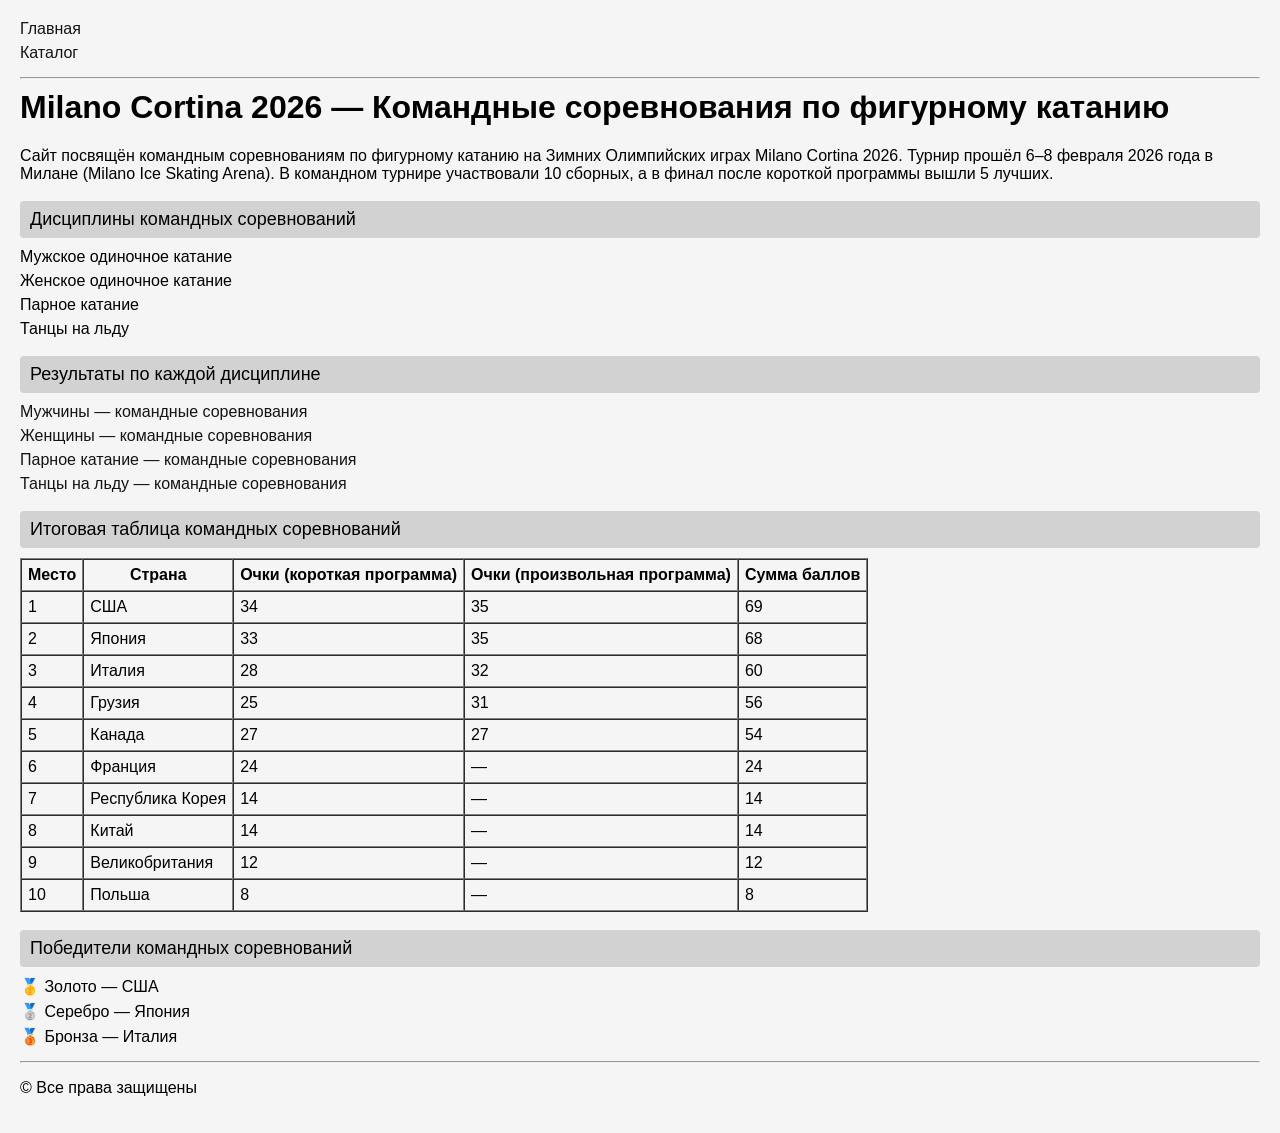
<file: index.html>
<!DOCTYPE html>
<html lang="ru">
<head>
    <meta charset="UTF-8">
    <meta name="viewport" content="width=device-width, initial-scale=1.0">
    <title>Milano Cortina 2026 - Командные соревнования по фигурному катанию</title>
    <link rel="stylesheet" href="style.css">
</head>
    <body>


    <ul>
        <li><a href="index.html">Главная</a></li>
        <li><a href="catalog.html">Каталог</a></li>
    </ul>

    <hr>

    <h1>Milano Cortina 2026 — Командные соревнования по фигурному катанию</h1>


    <p>
        Сайт посвящён командным соревнованиям по фигурному катанию на Зимних Олимпийских играх Milano Cortina 2026.
        Турнир прошёл 6–8 февраля 2026 года в Милане (Milano Ice Skating Arena). В командном турнире участвовали 10 сборных,
        а в финал после короткой программы вышли 5 лучших.
    </p>


    <h2>Дисциплины командных соревнований</h2>

    <ul>
        <li>Мужское одиночное катание</li>
        <li>Женское одиночное катание</li>
        <li>Парное катание</li>
        <li>Танцы на льду</li>
    </ul>


    <h2>Результаты по каждой дисциплине</h2>

    <ul>
    <li>
        <a href="men.html">Мужчины — командные соревнования</a>
    </li>
    <li>
        <a href="women.html">Женщины — командные соревнования</a>
    </li>
    <li>
        <a href="sport_pairs.html">Парное катание — командные соревнования</a>
    </li>
    <li>
        <a href="dances_pairs.html">Танцы на льду — командные соревнования</a>
    </li>
    </ul>


    <h2>Итоговая таблица командных соревнований</h2>
    <table border="1" cellspacing="0" cellpadding="6">
        <thead>
            <tr>
                <th>Место</th>
                <th>Страна</th>
                <th>Очки (короткая программа)</th>
                <th>Очки (произвольная программа)</th>
                <th>Сумма баллов</th>
            </tr>
        </thead>
        <tbody>
            <tr><td>1</td><td>США</td><td>34</td><td>35</td><td>69</td></tr>
            <tr><td>2</td><td>Япония</td><td>33</td><td>35</td><td>68</td></tr>
            <tr><td>3</td><td>Италия</td><td>28</td><td>32</td><td>60</td></tr>
            <tr><td>4</td><td>Грузия</td><td>25</td><td>31</td><td>56</td></tr>
            <tr><td>5</td><td>Канада</td><td>27</td><td>27</td><td>54</td></tr>
            <tr><td>6</td><td>Франция</td><td>24</td><td>—</td><td>24</td></tr>
            <tr><td>7</td><td>Республика Корея</td><td>14</td><td>—</td><td>14</td></tr>
            <tr><td>8</td><td>Китай</td><td>14</td><td>—</td><td>14</td></tr>
            <tr><td>9</td><td>Великобритания</td><td>12</td><td>—</td><td>12</td></tr>
            <tr><td>10</td><td>Польша</td><td>8</td><td>—</td><td>8</td></tr>
        </tbody>
    </table>

    <h2>Победители командных соревнований</h2>
    <ul>
        <li>🥇 Золото — США</li>
        <li>🥈 Серебро — Япония</li>
        <li>🥉 Бронза — Италия</li>
    </ul>


<hr>
<p>© Все права защищены</p>


</body>
</html>
</file>
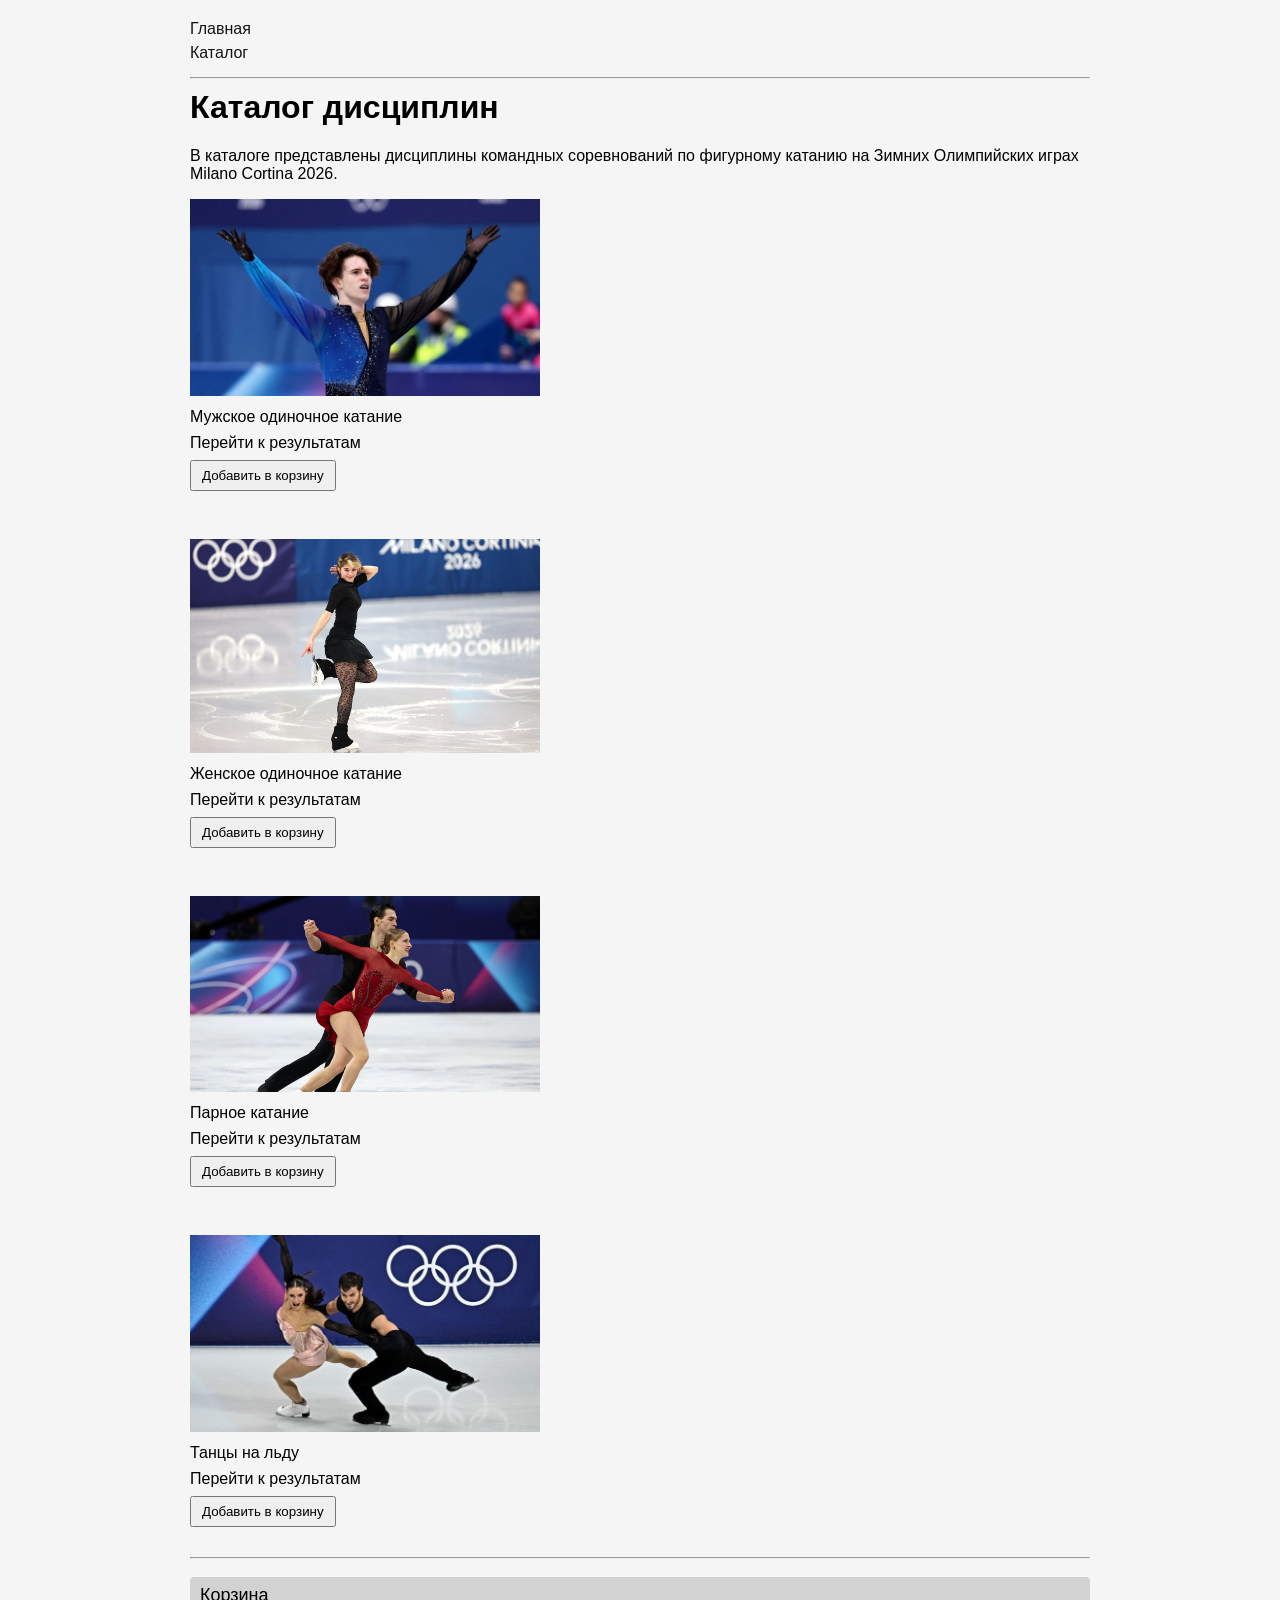
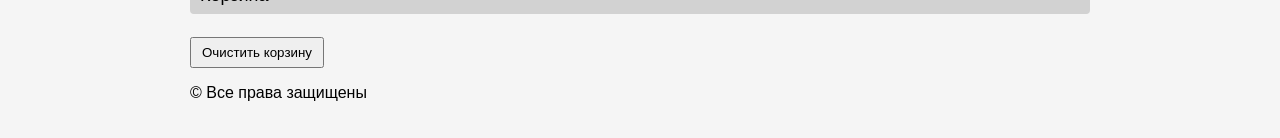
<file: catalog.html>
<!DOCTYPE html>
<html lang="ru">
<head>
    <meta charset="UTF-8">
    <meta name="viewport" content="width=device-width, initial-scale=1.0">
    <title>Каталог — Milano Cortina 2026</title>
    <link rel="stylesheet" href="style.css">
</head>
<body>
    <div class="container">

        <!-- Меню сайта -->
        <ul>
            <li><a href="index.html">Главная</a></li>
            <li><a href="catalog.html">Каталог</a></li>
        </ul>

        <hr>

        <h1>Каталог дисциплин</h1>

        <p>
            В каталоге представлены дисциплины командных соревнований по фигурному катанию
            на Зимних Олимпийских играх Milano Cortina 2026.
        </p>

        <!-- Мужчины -->
        <div class="catalog-item">
            <a href="img/men.jpg" target="_blank">
                <img src="img/men.jpg" alt="Мужское одиночное катание" width="350">
            </a>
            <p>Мужское одиночное катание</p>
            <a href="men.html">Перейти к результатам</a>
            <br>
            <button onclick="addToCart('Мужское одиночное катание')">Добавить в корзину</button>
        </div>

        <br>

        <!-- Женщины -->
        <div class="catalog-item">
            <a href="img/women.webp" target="_blank">
                <img src="img/women.webp" alt="Женское одиночное катание" width="350">
            </a>
            <p>Женское одиночное катание</p>
            <a href="women.html">Перейти к результатам</a>
            <br>
            <button onclick="addToCart('Женское одиночное катание')">Добавить в корзину</button>
        </div>

        <br>

        <!-- Спортивные пары -->
        <div class="catalog-item">
            <a href="img/sportpairs.avif" target="_blank">
                <img src="img/sportpairs.avif" alt="Парное катание" width="350">
            </a>
            <p>Парное катание</p>
            <a href="sport_pairs.html">Перейти к результатам</a>
            <br>
            <button onclick="addToCart('Парное катание')">Добавить в корзину</button>
        </div>

        <br>

        <!-- Танцы на льду -->
        <div class="catalog-item">
            <a href="img/dancepairs.jpg" target="_blank">
                <img src="img/dancepairs.jpg" alt="Танцы на льду" width="350">
            </a>
            <p>Танцы на льду</p>
            <a href="dances_pairs.html">Перейти к результатам</a>
            <br>
            <button onclick="addToCart('Танцы на льду')">Добавить в корзину</button>
        </div>

        <hr>

        <h2>Корзина</h2>
        <ul id="cart"></ul>
        <button onclick="clearCart()">Очистить корзину</button>

        <!-- Подвал -->
        <p>© Все права защищены</p>
    </div>

    <script src="script.js"></script>
</body>
</html>
</file>
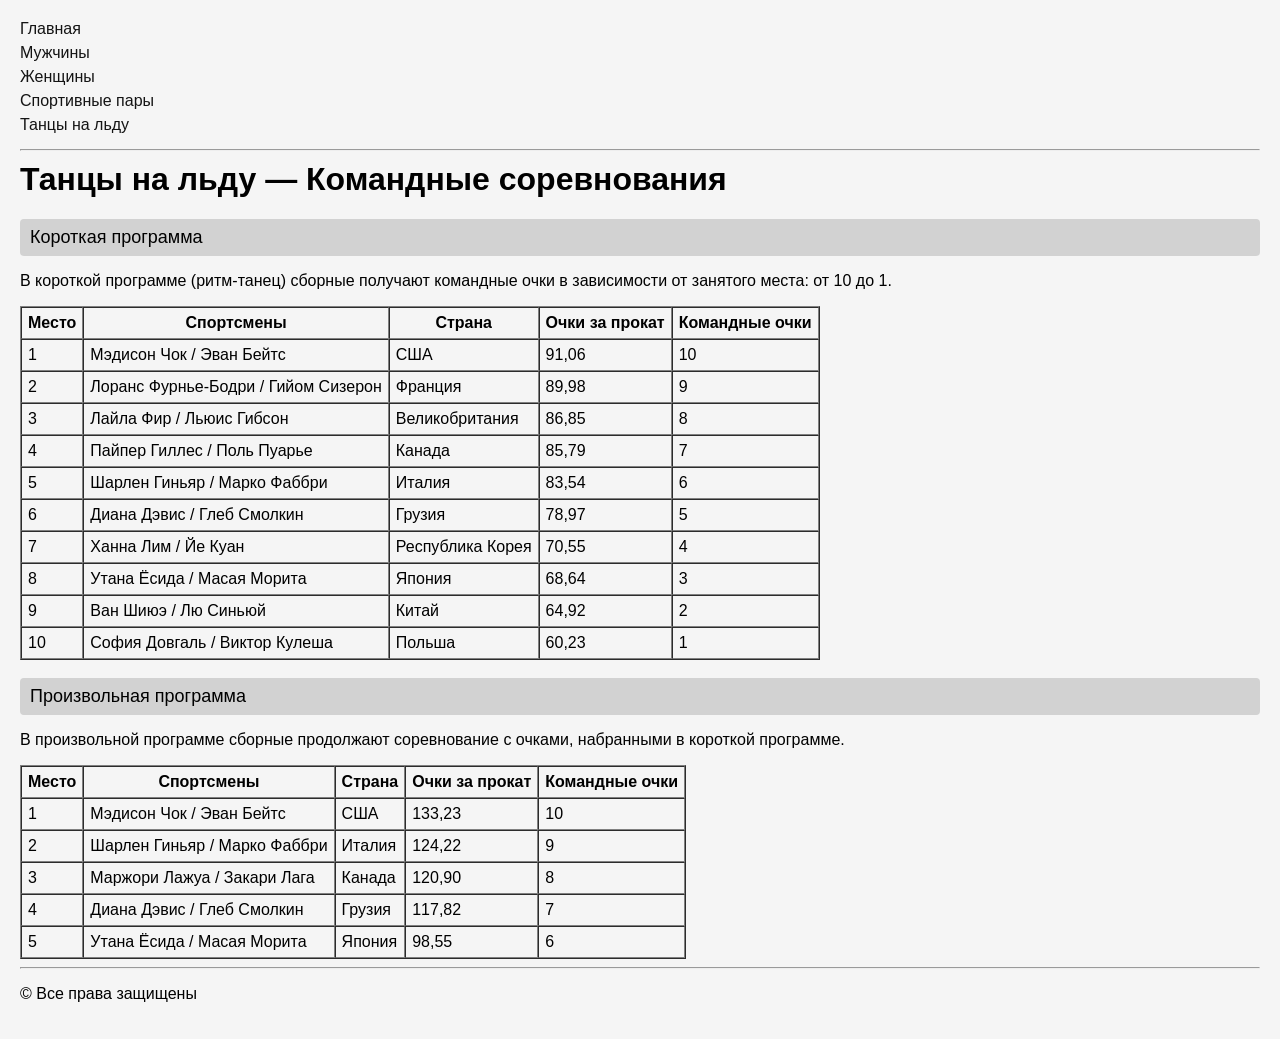
<file: dances_pairs.html>
<!DOCTYPE html>
<html lang="ru">
<head>
  <meta charset="UTF-8">
  <meta name="viewport" content="width=device-width, initial-scale=1.0">
  <title>Milano Cortina 2026 — Танцы на льду (Командный турнир)</title>
  <link rel="stylesheet" href="style.css">
</head>
  <body>

    <!-- Меню -->
    <ul>
      <li><a href="index.html">Главная</a></li>
      <li><a href="men.html">Мужчины</a></li>
      <li><a href="women.html">Женщины</a></li>
      <li><a href="sport_pairs.html">Спортивные пары</a></li>
      <li><a href="dances_pairs.html">Танцы на льду</a></li>
    </ul>

    <hr>

    <h1>Танцы на льду — Командные соревнования</h1>

    <h2>Короткая программа</h2>
    <p>
      В короткой программе (ритм-танец) сборные получают командные очки
      в зависимости от занятого места: от 10 до 1.
    </p>

    <table border="1" cellspacing="0" cellpadding="6">
      <thead>
        <tr>
          <th>Место</th>
          <th>Спортсмены</th>
          <th>Страна</th>
          <th>Очки за прокат</th>
          <th>Командные очки</th>
        </tr>
      </thead>
      <tbody>
        <tr><td>1</td><td>Мэдисон Чок / Эван Бейтс</td><td>США</td><td>91,06</td><td>10</td></tr>
        <tr><td>2</td><td>Лоранс Фурнье-Бодри / Гийом Сизерон</td><td>Франция</td><td>89,98</td><td>9</td></tr>
        <tr><td>3</td><td>Лайла Фир / Льюис Гибсон</td><td>Великобритания</td><td>86,85</td><td>8</td></tr>
        <tr><td>4</td><td>Пайпер Гиллес / Поль Пуарье</td><td>Канада</td><td>85,79</td><td>7</td></tr>
        <tr><td>5</td><td>Шарлен Гиньяр / Марко Фаббри</td><td>Италия</td><td>83,54</td><td>6</td></tr>
        <tr><td>6</td><td>Диана Дэвис / Глеб Смолкин</td><td>Грузия</td><td>78,97</td><td>5</td></tr>
        <tr><td>7</td><td>Ханна Лим / Йе Куан</td><td>Республика Корея</td><td>70,55</td><td>4</td></tr>
        <tr><td>8</td><td>Утана Ёсида / Масая Морита</td><td>Япония</td><td>68,64</td><td>3</td></tr>
        <tr><td>9</td><td>Ван Шиюэ / Лю Синьюй</td><td>Китай</td><td>64,92</td><td>2</td></tr>
        <tr><td>10</td><td>София Довгаль / Виктор Кулеша</td><td>Польша</td><td>60,23</td><td>1</td></tr>
      </tbody>
    </table>

    <h2>Произвольная программа</h2>
    <p>
      В произвольной программе сборные продолжают соревнование
      с очками, набранными в короткой программе.
    </p>

    <table border="1" cellspacing="0" cellpadding="6">
      <thead>
        <tr>
          <th>Место</th>
          <th>Спортсмены</th>
          <th>Страна</th>
          <th>Очки за прокат</th>
          <th>Командные очки</th>
        </tr>
      </thead>
      <tbody>
        <tr><td>1</td><td>Мэдисон Чок / Эван Бейтс</td><td>США</td><td>133,23</td><td>10</td></tr>
        <tr><td>2</td><td>Шарлен Гиньяр / Марко Фаббри</td><td>Италия</td><td>124,22</td><td>9</td></tr>
        <tr><td>3</td><td>Маржори Лажуа / Закари Лага</td><td>Канада</td><td>120,90</td><td>8</td></tr>
        <tr><td>4</td><td>Диана Дэвис / Глеб Смолкин</td><td>Грузия</td><td>117,82</td><td>7</td></tr>
        <tr><td>5</td><td>Утана Ёсида / Масая Морита</td><td>Япония</td><td>98,55</td><td>6</td></tr>
      </tbody>
    </table>

    <hr>
  <p>© Все права защищены</p>
  </body>
</html>
</file>
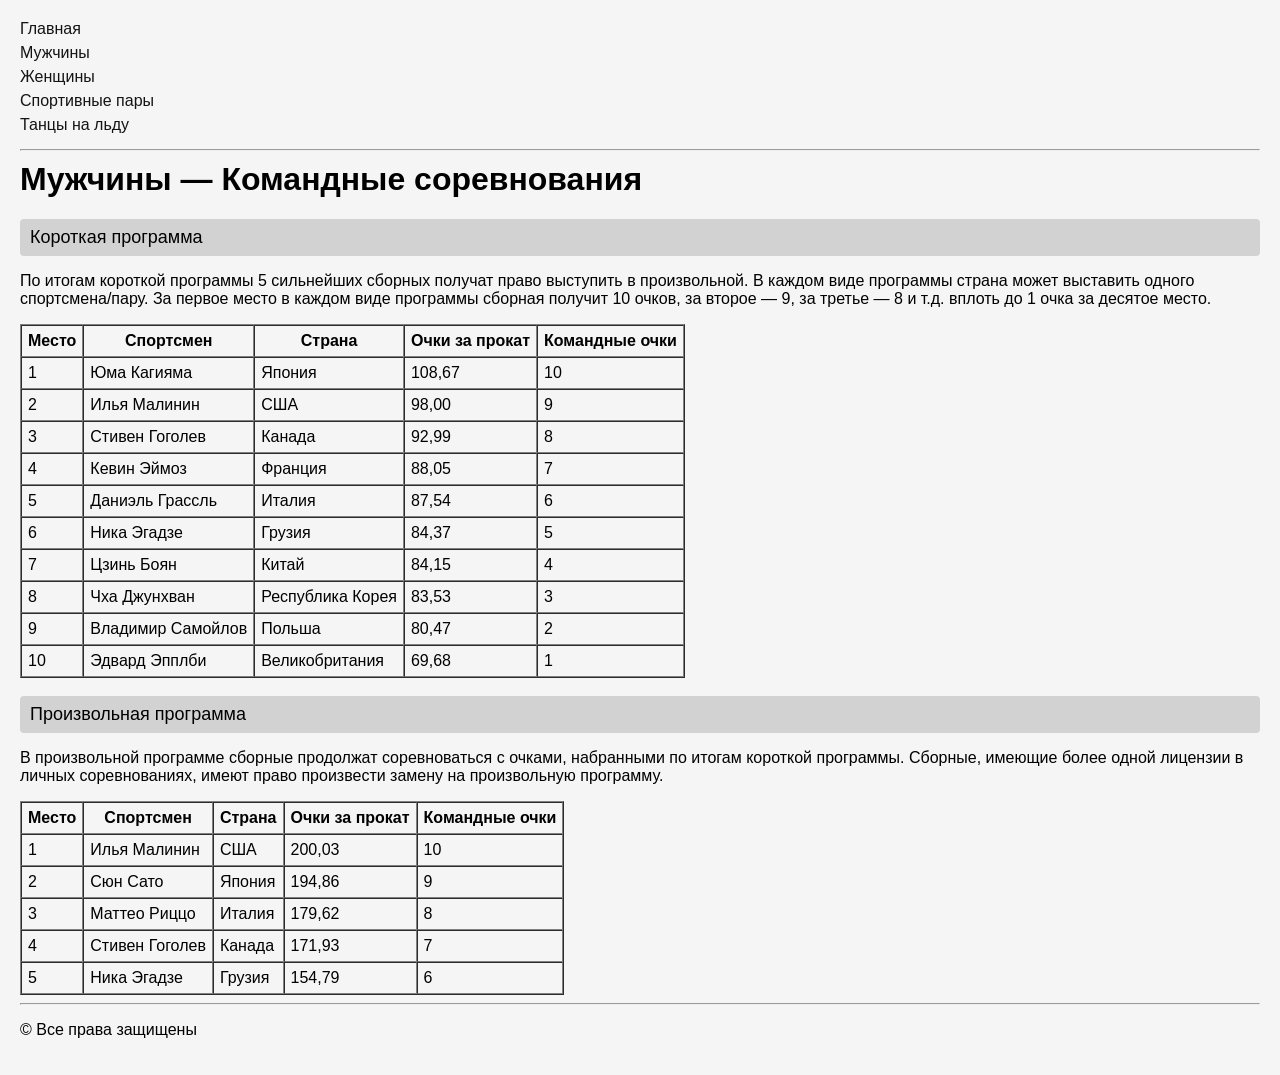
<file: men.html>
<!DOCTYPE html>
<html lang="ru">
<head>
  <meta charset="UTF-8">
  <meta name="viewport" content="width=device-width, initial-scale=1.0">
  <title>Milano Cortina 2026 — Мужчины (Командный турнир)</title>
  <link rel="stylesheet" href="style.css">
</head>
<body>

  
<ul>
    <li><a href="index.html">Главная</a></li>
    <li><a href="men.html">Мужчины</a></li>
    <li><a href="women.html">Женщины</a></li>
    <li><a href="sport_pairs.html">Спортивные пары</a></li>
    <li><a href="dances_pairs.html">Танцы на льду</a></li>
  </ul>

  <hr>

  <h1>Мужчины — Командные соревнования</h1>

  <h2>Короткая программа</h2>
  <p>
    По итогам короткой программы 5 сильнейших сборных получат право выступить в произвольной.
    В каждом виде программы страна может выставить одного спортсмена/пару.
    За первое место в каждом виде программы сборная получит 10 очков, за второе — 9, за третье — 8 и т.д.
    вплоть до 1 очка за десятое место.
  </p>

  <table border="1" cellspacing="0" cellpadding="6">
  <thead>
    <tr>
      <th>Место</th>
      <th>Спортсмен</th>
      <th>Страна</th>
      <th>Очки за прокат</th>
      <th>Командные очки</th>
    </tr>
  </thead>
  <tbody>
    <tr><td>1</td><td>Юма Кагияма</td><td>Япония</td><td>108,67</td><td>10</td></tr>
    <tr><td>2</td><td>Илья Малинин</td><td>США</td><td>98,00</td><td>9</td></tr>
    <tr><td>3</td><td>Стивен Гоголев</td><td>Канада</td><td>92,99</td><td>8</td></tr>
    <tr><td>4</td><td>Кевин Эймоз</td><td>Франция</td><td>88,05</td><td>7</td></tr>
    <tr><td>5</td><td>Даниэль Грассль</td><td>Италия</td><td>87,54</td><td>6</td></tr>
    <tr><td>6</td><td>Ника Эгадзе</td><td>Грузия</td><td>84,37</td><td>5</td></tr>
    <tr><td>7</td><td>Цзинь Боян</td><td>Китай</td><td>84,15</td><td>4</td></tr>
    <tr><td>8</td><td>Чха Джунхван</td><td>Республика Корея</td><td>83,53</td><td>3</td></tr>
    <tr><td>9</td><td>Владимир Самойлов</td><td>Польша</td><td>80,47</td><td>2</td></tr>
    <tr><td>10</td><td>Эдвард Эпплби</td><td>Великобритания</td><td>69,68</td><td>1</td></tr>
  </tbody>
</table>


  <h2>Произвольная программа</h2>
  <p>
    В произвольной программе сборные продолжат соревноваться с очками, набранными по итогам короткой программы.
    Сборные, имеющие более одной лицензии в личных соревнованиях, имеют право произвести замену на произвольную программу.
  </p>

  <table border="1" cellspacing="0" cellpadding="6">
  <thead>
    <tr>
      <th>Место</th>
      <th>Спортсмен</th>
      <th>Страна</th>
      <th>Очки за прокат</th>
      <th>Командные очки</th>
    </tr>
  </thead>
  <tbody>
    <tr><td>1</td><td>Илья Малинин</td><td>США</td><td>200,03</td><td>10</td></tr>
    <tr><td>2</td><td>Сюн Сато</td><td>Япония</td><td>194,86</td><td>9</td></tr>
    <tr><td>3</td><td>Маттео Риццо</td><td>Италия</td><td>179,62</td><td>8</td></tr>
    <tr><td>4</td><td>Стивен Гоголев</td><td>Канада</td><td>171,93</td><td>7</td></tr>
    <tr><td>5</td><td>Ника Эгадзе</td><td>Грузия</td><td>154,79</td><td>6</td></tr>
  </tbody>
</table>


  <hr>
<p>© Все права защищены</p>
</body>
</html>
</file>
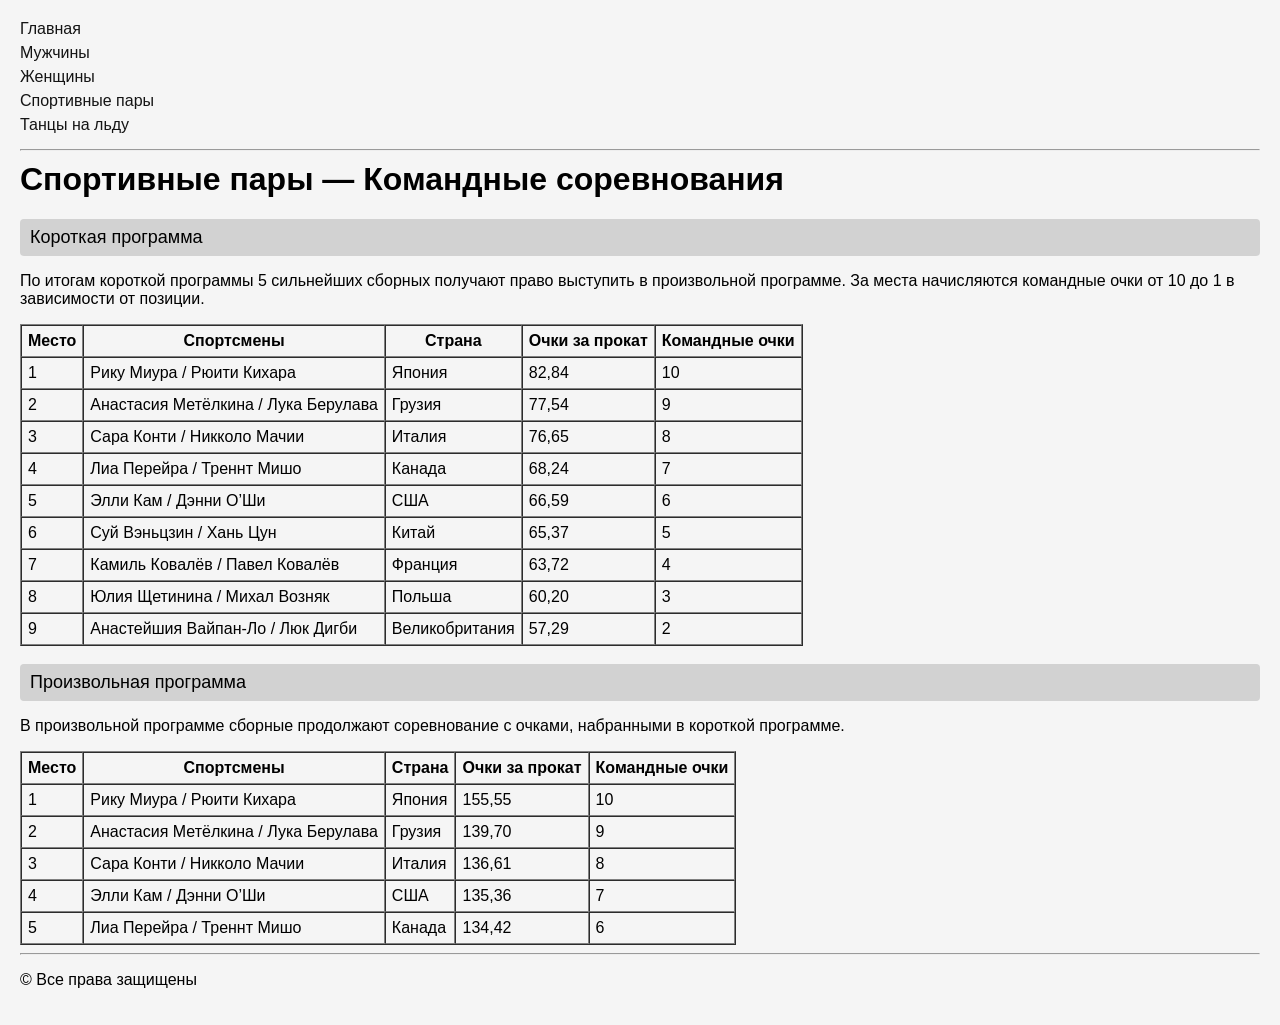
<file: sport_pairs.html>
<!DOCTYPE html>
<html lang="ru">
<head>
  <meta charset="UTF-8">
  <meta name="viewport" content="width=device-width, initial-scale=1.0">
  <title>Milano Cortina 2026 — Спортивные пары (Командный турнир)</title>
  <link rel="stylesheet" href="style.css">
</head>
<body>


<ul>
    <li><a href="index.html">Главная</a></li>
    <li><a href="men.html">Мужчины</a></li>
    <li><a href="women.html">Женщины</a></li>
    <li><a href="sport_pairs.html">Спортивные пары</a></li>
    <li><a href="dances_pairs.html">Танцы на льду</a></li>
  </ul>

  <hr>

  <h1>Спортивные пары — Командные соревнования</h1>

  <h2>Короткая программа</h2>
  <p>
    По итогам короткой программы 5 сильнейших сборных получают право выступить
    в произвольной программе. За места начисляются командные очки
    от 10 до 1 в зависимости от позиции.
  </p>

  <table border="1" cellspacing="0" cellpadding="6">
    <thead>
      <tr>
        <th>Место</th>
        <th>Спортсмены</th>
        <th>Страна</th>
        <th>Очки за прокат</th>
        <th>Командные очки</th>
      </tr>
    </thead>
    <tbody>
      <tr><td>1</td><td>Рику Миура / Рюити Кихара</td><td>Япония</td><td>82,84</td><td>10</td></tr>
      <tr><td>2</td><td>Анастасия Метёлкина / Лука Берулава</td><td>Грузия</td><td>77,54</td><td>9</td></tr>
      <tr><td>3</td><td>Сара Конти / Никколо Мачии</td><td>Италия</td><td>76,65</td><td>8</td></tr>
      <tr><td>4</td><td>Лиа Перейра / Треннт Мишо</td><td>Канада</td><td>68,24</td><td>7</td></tr>
      <tr><td>5</td><td>Элли Кам / Дэнни О’Ши</td><td>США</td><td>66,59</td><td>6</td></tr>
      <tr><td>6</td><td>Суй Вэньцзин / Хань Цун</td><td>Китай</td><td>65,37</td><td>5</td></tr>
      <tr><td>7</td><td>Камиль Ковалёв / Павел Ковалёв</td><td>Франция</td><td>63,72</td><td>4</td></tr>
      <tr><td>8</td><td>Юлия Щетинина / Михал Возняк</td><td>Польша</td><td>60,20</td><td>3</td></tr>
      <tr><td>9</td><td>Анастейшия Вайпан-Ло / Люк Дигби</td><td>Великобритания</td><td>57,29</td><td>2</td></tr>
    </tbody>
  </table>

  <h2>Произвольная программа</h2>
  <p>
    В произвольной программе сборные продолжают соревнование
    с очками, набранными в короткой программе.
  </p>

  <table border="1" cellspacing="0" cellpadding="6">
    <thead>
      <tr>
        <th>Место</th>
        <th>Спортсмены</th>
        <th>Страна</th>
        <th>Очки за прокат</th>
        <th>Командные очки</th>
      </tr>
    </thead>
    <tbody>
      <tr><td>1</td><td>Рику Миура / Рюити Кихара</td><td>Япония</td><td>155,55</td><td>10</td></tr>
      <tr><td>2</td><td>Анастасия Метёлкина / Лука Берулава</td><td>Грузия</td><td>139,70</td><td>9</td></tr>
      <tr><td>3</td><td>Сара Конти / Никколо Мачии</td><td>Италия</td><td>136,61</td><td>8</td></tr>
      <tr><td>4</td><td>Элли Кам / Дэнни О’Ши</td><td>США</td><td>135,36</td><td>7</td></tr>
      <tr><td>5</td><td>Лиа Перейра / Треннт Мишо</td><td>Канада</td><td>134,42</td><td>6</td></tr>
    </tbody>
  </table>

  <hr>
<p>© Все права защищены</p>
</body>
</html>
</file>
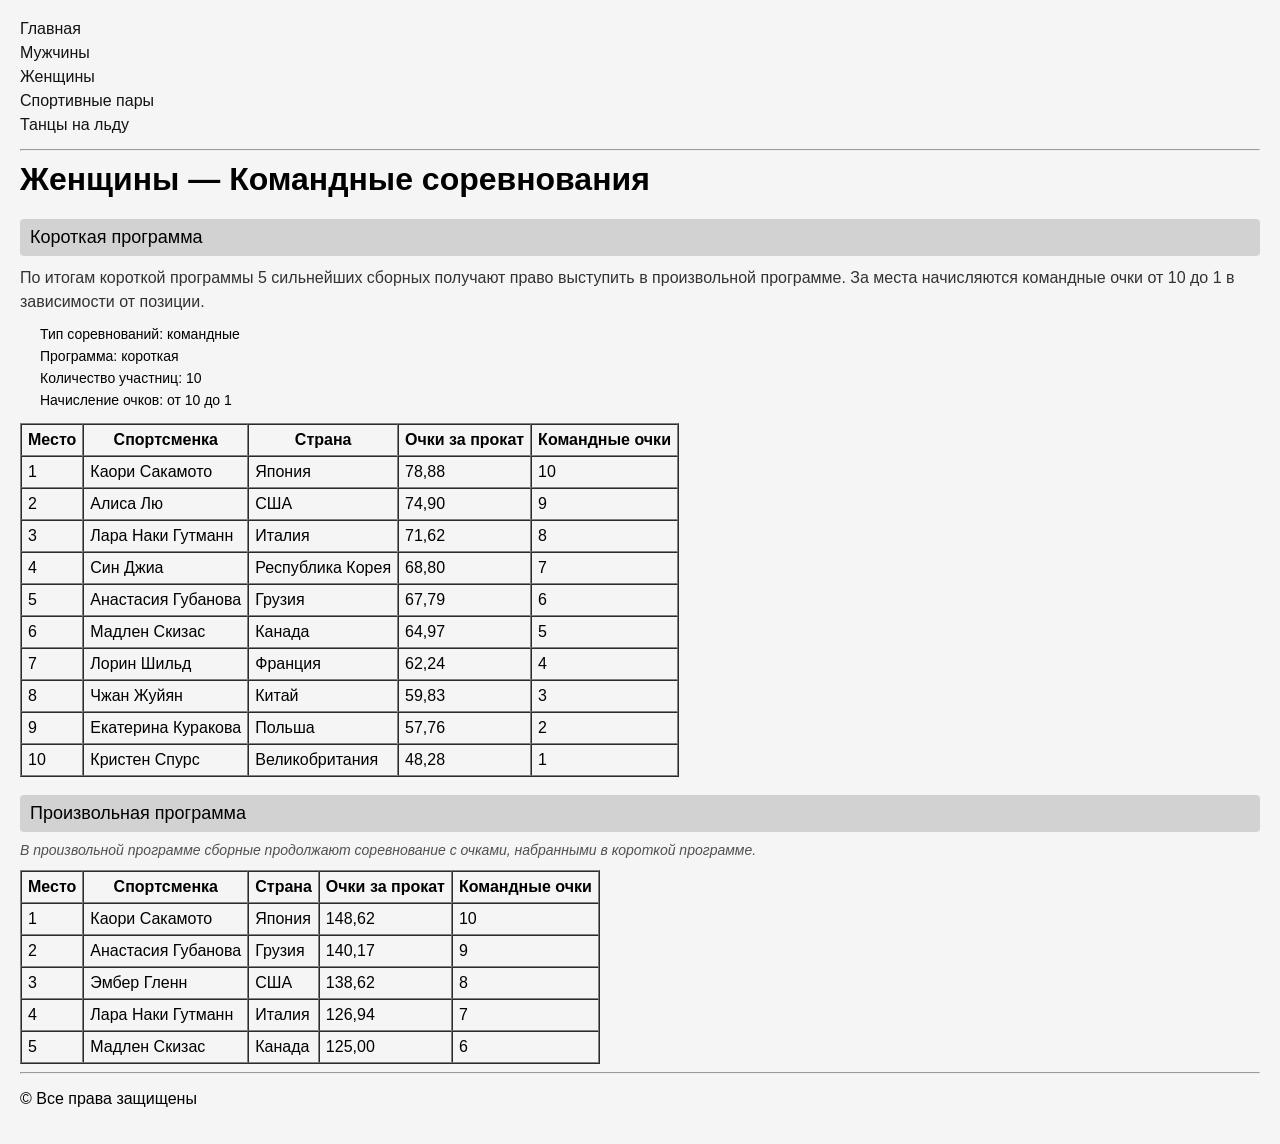
<file: women.html>
<!DOCTYPE html>
<html lang="ru">
<head>
  <link rel="stylesheet" href="style.css">
  <meta charset="UTF-8">
  <meta name="viewport" content="width=device-width, initial-scale=1.0">
  <title>Milano Cortina 2026 — Женщины (Командный турнир)</title>
</head>
<body>


<ul>
    <li><a href="index.html">Главная</a></li>
    <li><a href="men.html">Мужчины</a></li>
    <li><a href="women.html">Женщины</a></li>
    <li><a href="sport_pairs.html">Спортивные пары</a></li>
    <li><a href="dances_pairs.html">Танцы на льду</a></li>
  </ul>

  <hr>

  <h1>Женщины — Командные соревнования</h1>

  <h2>Короткая программа</h2>
  <p class="full-description">
    По итогам короткой программы 5 сильнейших сборных получают право выступить
    в произвольной программе. За места начисляются командные очки
    от 10 до 1 в зависимости от позиции.
  </p>

  <ul class="characteristics">
    <li>Тип соревнований: командные</li>
    <li>Программа: короткая</li>
    <li>Количество участниц: 10</li>
    <li>Начисление очков: от 10 до 1</li>
  </ul>

  <table border="1" cellspacing="0" cellpadding="6">
    <thead>
      <tr>
        <th>Место</th>
        <th>Спортсменка</th>
        <th>Страна</th>
        <th>Очки за прокат</th>
        <th>Командные очки</th>
      </tr>
    </thead>
    <tbody>
      <tr><td>1</td><td>Каори Сакамото</td><td>Япония</td><td>78,88</td><td>10</td></tr>
      <tr><td>2</td><td>Алиса Лю</td><td>США</td><td>74,90</td><td>9</td></tr>
      <tr><td>3</td><td>Лара Наки Гутманн</td><td>Италия</td><td>71,62</td><td>8</td></tr>
      <tr><td>4</td><td>Син Джиа</td><td>Республика Корея</td><td>68,80</td><td>7</td></tr>
      <tr><td>5</td><td>Анастасия Губанова</td><td>Грузия</td><td>67,79</td><td>6</td></tr>
      <tr><td>6</td><td>Мадлен Скизас</td><td>Канада</td><td>64,97</td><td>5</td></tr>
      <tr><td>7</td><td>Лорин Шильд</td><td>Франция</td><td>62,24</td><td>4</td></tr>
      <tr><td>8</td><td>Чжан Жуйян</td><td>Китай</td><td>59,83</td><td>3</td></tr>
      <tr><td>9</td><td>Екатерина Куракова</td><td>Польша</td><td>57,76</td><td>2</td></tr>
      <tr><td>10</td><td>Кристен Спурс</td><td>Великобритания</td><td>48,28</td><td>1</td></tr>
    </tbody>
  </table>

  <h2>Произвольная программа</h2>
  <p class="short-description">
    В произвольной программе сборные продолжают соревнование
    с очками, набранными в короткой программе.
  </p>

  <table border="1" cellspacing="0" cellpadding="6">
    <thead>
      <tr>
        <th>Место</th>
        <th>Спортсменка</th>
        <th>Страна</th>
        <th>Очки за прокат</th>
        <th>Командные очки</th>
      </tr>
    </thead>
    <tbody>
      <tr><td>1</td><td>Каори Сакамото</td><td>Япония</td><td>148,62</td><td>10</td></tr>
      <tr><td>2</td><td>Анастасия Губанова</td><td>Грузия</td><td>140,17</td><td>9</td></tr>
      <tr><td>3</td><td>Эмбер Гленн</td><td>США</td><td>138,62</td><td>8</td></tr>
      <tr><td>4</td><td>Лара Наки Гутманн</td><td>Италия</td><td>126,94</td><td>7</td></tr>
      <tr><td>5</td><td>Мадлен Скизас</td><td>Канада</td><td>125,00</td><td>6</td></tr>
    </tbody>
  </table>

  <hr>
<p>© Все права защищены</p>
</body>
</html>
</file>
<file: style.css>
body {
  background: rgb(245, 245, 245);
  font-family: Arial, sans-serif;
  margin: 0;
  padding: 20px;
}

ul {
  list-style: none;
  padding: 0;
  margin: 0 0 15px 0;
}

ul li {
  margin-bottom: 6px;
}

ul li a {
  color: rgb(20, 20, 20);
  font-size: 16px;
  text-decoration: none;
}

ul li a:hover {
  text-decoration: underline;
}

h1 {
  margin-top: 10px;
}

h2 {
  color: black;
  font-size: 18px;
  font-weight: 400;
  background: rgb(210, 210, 210);
  padding: 8px 10px;
  margin: 18px 0 10px 0;
  border-radius: 4px;
}

.short-description {
  font-size: 14px;
  font-style: italic;
  line-height: 16px;
  color: rgb(80, 80, 80);
  margin: 0 0 12px 0;
}

.full-description {
  font-size: 16px;
  font-weight: 400;
  line-height: 24px;
  text-align: left;
  color: rgb(50, 50, 50);
  margin: 0 0 12px 0;
}

.characteristics {
  margin: 10px 0 15px 20px;
  font-size: 14px;
}

.container {
  max-width: 900px;
  margin: 0 auto;
}

.catalog-item {
  margin-bottom: 30px;
}

.catalog-item p {
  font-size: 16px;
  font-weight: 500;
  margin: 8px 0;
}

.catalog-item a {
  color: black;
  text-decoration: none;
}

.catalog-item a:hover {
  text-decoration: underline;
}

button {
  margin-top: 8px;
  padding: 6px 10px;
  cursor: pointer;
}

#cart li {
  margin-bottom: 8px;
}
</file>
